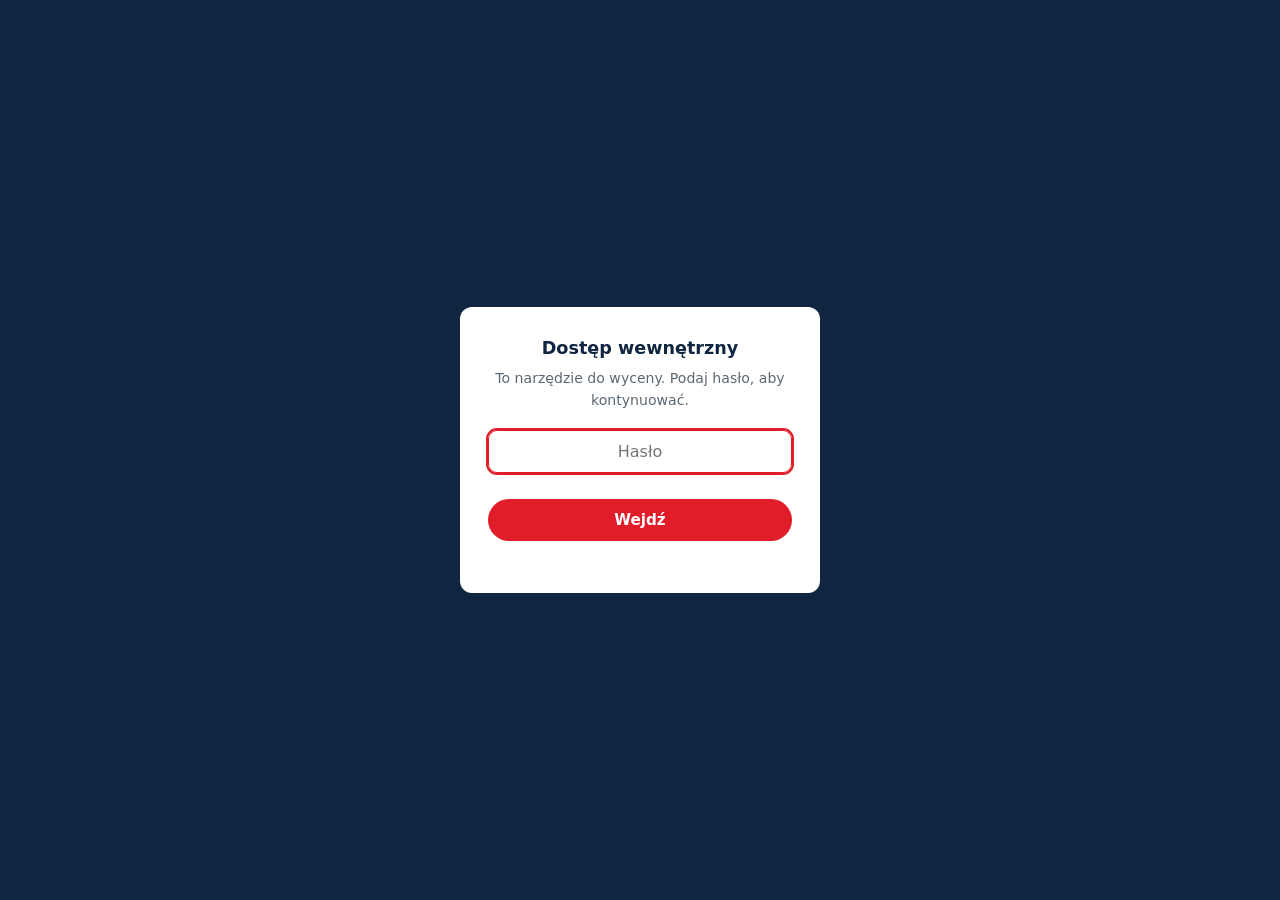
<file: wycena/index.html>
<!DOCTYPE html>
<html lang="pl">
<head>
<meta charset="UTF-8" />
<meta name="viewport" content="width=device-width, initial-scale=1.0" />
<meta name="robots" content="noindex, nofollow" />
<title>Wycena — narzędzie wewnętrzne</title>
<style>
  :root{ --red:#e11d2a; --navy:#0f2540; --ink:#1c2733; --muted:#5b6772; --line:#e6e9ee; --bg:#f5f7fa; --radius:12px; }
  *{box-sizing:border-box;}
  body{font-family:system-ui,-apple-system,Segoe UI,Roboto,sans-serif;background:var(--bg);color:var(--ink);margin:0;line-height:1.55;padding:24px;}
  .wrap{max-width:760px;margin:0 auto;}
  h1{font-size:1.5rem;color:var(--navy);margin:0 0 4px;}
  .sub{color:var(--muted);margin:0 0 20px;font-size:.92rem;}
  .card{background:#fff;border:1px solid var(--line);border-radius:var(--radius);padding:22px;margin-bottom:18px;box-shadow:0 8px 24px rgba(15,37,64,.05);}
  h2{font-size:1.1rem;color:var(--navy);margin:0 0 16px;}
  label{display:block;font-weight:600;color:var(--navy);font-size:.9rem;margin:0 0 6px;}
  .field{margin-bottom:16px;}
  input,select{width:100%;padding:11px 12px;border:1px solid var(--line);border-radius:9px;font-size:1rem;font-family:inherit;background:#fff;color:var(--ink);}
  input:focus,select:focus{outline:2px solid var(--red);border-color:var(--red);}
  input:disabled{background:#f1f1f4;color:#a0a4ab;}
  .row{display:grid;grid-template-columns:1fr 1fr;gap:14px;}
  .check{display:flex;align-items:center;gap:9px;font-weight:600;color:var(--navy);font-size:.95rem;cursor:pointer;}
  .check input{width:auto;}
  .result{background:var(--navy);color:#fff;border-radius:var(--radius);padding:22px;margin-bottom:18px;}
  .result h2{color:#fff;}
  .line{display:flex;justify-content:space-between;gap:12px;padding:7px 0;border-bottom:1px solid rgba(255,255,255,.12);font-size:.95rem;}
  .line span:first-child{color:#c3cedd;}
  .line span:last-child{white-space:nowrap;}
  .total{display:flex;justify-content:space-between;align-items:baseline;margin-top:14px;gap:12px;}
  .total .lbl{font-size:1rem;color:#c3cedd;}
  .total .val{font-size:1.7rem;font-weight:800;text-align:right;}
  .btn{display:inline-block;border:none;cursor:pointer;font-family:inherit;background:var(--red);color:#fff;font-weight:700;font-size:.95rem;padding:12px 20px;border-radius:999px;margin-top:14px;}
  .btn:hover{background:#b91622;}
  .btn.ghost{background:transparent;color:#fff;border:1px solid rgba(255,255,255,.4);}
  .small{font-size:.82rem;color:var(--muted);}
  details{margin-top:4px;}
  summary{cursor:pointer;font-weight:700;color:var(--navy);padding:6px 0;}
  .rate-row{display:grid;grid-template-columns:1fr 130px;gap:12px;align-items:center;margin-bottom:10px;}
  .rate-row.range{grid-template-columns:1fr 100px 100px;}
  .rate-row label{margin:0;}
  .subhead{font-weight:700;color:var(--navy);font-size:.9rem;margin:18px 0 10px;}
  .note{background:#fff7e6;border:1px solid #ffe2a8;color:#7a5a00;padding:10px 14px;border-radius:9px;font-size:.85rem;margin-bottom:16px;}
  .actions{display:flex;gap:10px;flex-wrap:wrap;}
  /* Bramka na hasło */
  #gate{position:fixed;inset:0;background:var(--navy);display:flex;align-items:center;justify-content:center;padding:24px;z-index:1000;}
  #gate .box{background:#fff;border-radius:var(--radius);padding:28px;max-width:360px;width:100%;text-align:center;}
  #gate h2{margin:0 0 6px;}
  #gate p{color:var(--muted);font-size:.88rem;margin:0 0 18px;}
  #gate input{margin-bottom:12px;text-align:center;}
  #gate .err{color:var(--red);font-size:.85rem;min-height:18px;margin-top:6px;}
  #app{display:none;}
  @media(max-width:560px){ .row,.rate-row,.rate-row.range{grid-template-columns:1fr;} }
</style>
</head>
<body>

<div id="gate">
  <div class="box">
    <h2>Dostęp wewnętrzny</h2>
    <p>To narzędzie do wyceny. Podaj hasło, aby kontynuować.</p>
    <input type="password" id="pass" placeholder="Hasło" autocomplete="off" />
    <button class="btn" id="enter" type="button" style="width:100%;">Wejdź</button>
    <div class="err" id="err"></div>
  </div>
</div>

<div id="app">
<div class="wrap">

  <h1>Kalkulator wyceny — Hoff-Med</h1>
  <p class="sub">Narzędzie wewnętrzne. Stawki zapisują się w tej przeglądarce.</p>

  <div class="note">Stawki za osobę i widełki pakietów zmienisz w „Ustawienia stawek” — zapisują się automatycznie.</div>

  <div class="result">
    <h2>Wycena</h2>
    <div id="lines"></div>
    <div class="total"><span class="lbl">Razem (orientacyjnie)</span><span class="val" id="total">—</span></div>
    <button class="btn ghost" id="copyBtn" type="button">Kopiuj wycenę do e-maila</button>
  </div>

  <div class="card">
    <h2>Parametry</h2>
    <div class="field"><label for="type">Rodzaj usługi</label><select id="type"></select></div>
    <div id="ppWrap" class="row">
      <div class="field"><label for="people">Liczba uczestników</label><input type="number" id="people" min="1" value="10" /></div>
      <div class="field"><label for="groups">Liczba grup</label><input type="number" id="groups" min="1" value="1" /></div>
    </div>
    <p class="small" id="flatHint" style="display:none;margin:-6px 0 14px;">Pakiet ewakuacji wyceniany jest ryczałtem (widełki) — liczba osób nie wpływa na cenę.</p>
    <div class="field"><label class="check"><input type="checkbox" id="travelOn" /> Dolicz dojazd</label></div>
    <div class="row">
      <div class="field"><label for="km">Odległość w jedną stronę (km)</label><input type="number" id="km" min="0" value="0" /></div>
      <div class="field" style="display:flex;align-items:flex-end;"><label class="check"><input type="checkbox" id="roundTrip" checked /> Licz w obie strony</label></div>
    </div>
  </div>

  <div class="card">
    <details id="settings">
      <summary>⚙️ Ustawienia stawek (kliknij, aby rozwinąć)</summary>
      <p class="subhead">Szkolenia — cena za 1 osobę (zł)</p>
      <div id="ratesPP"></div>
      <p class="subhead">Ewakuacje — pakiet ryczałtowy (zł, od – do)</p>
      <div id="ratesFlat"></div>
      <hr style="border:none;border-top:1px solid var(--line);margin:18px 0;" />
      <div class="rate-row"><label>Stawka za dojazd (zł/km)</label><input type="number" id="rateKm" min="0" step="0.1" /></div>
      <div class="rate-row"><label>Cena minimalna szkolenia (zł)</label><input type="number" id="minPrice" min="0" /></div>
      <div class="rate-row"><label>Rabat dla grup od (liczba osób)</label><input type="number" id="discFrom" min="0" /></div>
      <div class="rate-row"><label>Wysokość rabatu (%)</label><input type="number" id="discPct" min="0" max="100" /></div>
      <div class="actions" style="margin-top:14px;">
        <button class="btn" id="saveBtn" type="button">Zapisano ✓</button>
        <button class="btn ghost" id="resetBtn" type="button" style="color:var(--navy);border-color:var(--line);">Przywróć przykładowe</button>
      </div>
    </details>
  </div>

  <p class="small">Wynik jest orientacyjny i służy do wyceny wewnętrznej.</p>
</div>
</div>

<script>
// ====== HASŁO DOSTĘPU — zmień poniżej na swoje ======
const HASLO = "Daria1999!@";
// ====================================================

(function(){
  const gate=document.getElementById("gate"), app=document.getElementById("app"),
        pass=document.getElementById("pass"), err=document.getElementById("err");
  function open(){ gate.style.display="none"; app.style.display="block"; try{ sessionStorage.setItem("hm_ok","1"); }catch(e){} init(); }
  function tryPass(){ if(pass.value===HASLO){ open(); } else { err.textContent="Nieprawidłowe hasło."; pass.value=""; pass.focus(); } }
  document.getElementById("enter").addEventListener("click", tryPass);
  pass.addEventListener("keydown", e=>{ if(e.key==="Enter") tryPass(); });
  try{ if(sessionStorage.getItem("hm_ok")==="1"){ open(); } else { pass.focus(); } }catch(e){ pass.focus(); }
})();

let started=false;
function init(){
  if(started) return; started=true;

  const PP_DEF={ "BLS + AED":80,"Pierwsza pomoc dla dzieci":70,"Pierwsza pomoc w firmach":80,"Zajęcia dla szkół nauki jazdy":25,"Szkolenia przeciwpożarowe":60,"Szkolenia ewakuacyjne":60,"Próbne ewakuacje":50 };
  const FLAT_DEF={ "Próbna ewakuacja — mały obiekt":{min:300,max:800}, "Próbna ewakuacja — średnia firma":{min:800,max:1500}, "Ewakuacja z dokumentacją i omówieniem":{min:800,max:2000} };
  const KEY="hoffmed_wycena_v2";
  const clone=o=>JSON.parse(JSON.stringify(o));
  const fresh=()=>({pp:clone(PP_DEF),flat:clone(FLAT_DEF),rateKm:2,minPrice:500,discFrom:0,discPct:0});
  function load(){ try{ const s=JSON.parse(localStorage.getItem(KEY)); if(s&&s.pp&&s.flat) return s; }catch(e){} return fresh(); }
  let cfg=load(); const save=()=>localStorage.setItem(KEY,JSON.stringify(cfg));

  const typeSel=document.getElementById("type"), ratesPP=document.getElementById("ratesPP"), ratesFlat=document.getElementById("ratesFlat");
  function build(){
    typeSel.innerHTML=""; ratesPP.innerHTML=""; ratesFlat.innerHTML="";
    const g1=document.createElement("optgroup"); g1.label="Szkolenia (cena za osobę)";
    const g2=document.createElement("optgroup"); g2.label="Ewakuacje (pakiet ryczałtowy)";
    Object.keys(cfg.pp).forEach(name=>{
      const o=document.createElement("option"); o.value=name; o.textContent=name; g1.appendChild(o);
      const row=document.createElement("div"); row.className="rate-row"; row.innerHTML='<label>'+name+'</label>';
      const inp=document.createElement("input"); inp.type="number"; inp.min="0"; inp.value=cfg.pp[name];
      inp.addEventListener("input",()=>{ cfg.pp[name]=num(inp.value); save(); calc(); flash(); });
      row.appendChild(inp); ratesPP.appendChild(row);
    });
    Object.keys(cfg.flat).forEach(name=>{
      const o=document.createElement("option"); o.value=name; o.textContent=name; g2.appendChild(o);
      const row=document.createElement("div"); row.className="rate-row range"; row.innerHTML='<label>'+name+'</label>';
      const lo=document.createElement("input"); lo.type="number"; lo.min="0"; lo.value=cfg.flat[name].min;
      const hi=document.createElement("input"); hi.type="number"; hi.min="0"; hi.value=cfg.flat[name].max;
      lo.addEventListener("input",()=>{ cfg.flat[name].min=num(lo.value); save(); calc(); flash(); });
      hi.addEventListener("input",()=>{ cfg.flat[name].max=num(hi.value); save(); calc(); flash(); });
      row.appendChild(lo); row.appendChild(hi); ratesFlat.appendChild(row);
    });
    typeSel.appendChild(g1); typeSel.appendChild(g2);
  }
  const rateKm=document.getElementById("rateKm"),minPrice=document.getElementById("minPrice"),discFrom=document.getElementById("discFrom"),discPct=document.getElementById("discPct");
  function fillSettings(){ rateKm.value=cfg.rateKm; minPrice.value=cfg.minPrice; discFrom.value=cfg.discFrom; discPct.value=cfg.discPct; }
  [["rateKm",rateKm],["minPrice",minPrice],["discFrom",discFrom],["discPct",discPct]].forEach(([k,el])=>{ el.addEventListener("input",()=>{ cfg[k]=num(el.value); save(); calc(); flash(); }); });

  const people=document.getElementById("people"),groups=document.getElementById("groups"),km=document.getElementById("km"),travelOn=document.getElementById("travelOn"),roundTrip=document.getElementById("roundTrip");
  [typeSel,people,groups,km,travelOn,roundTrip].forEach(el=>el.addEventListener("input",calc));

  function num(v){ const n=parseFloat(String(v).replace(",",".")); return isNaN(n)?0:n; }
  function zl(v){ return Math.round(v).toLocaleString("pl-PL")+" zł"; }
  function travelLabel(){ return "Dojazd "+num(km.value)+" km"+(roundTrip.checked?" × 2 (tam i z powrotem)":"")+" × "+zl(cfg.rateKm); }

  let last={};
  function calc(){
    const type=typeSel.value, isFlat=!!cfg.flat[type];
    people.disabled=isFlat; groups.disabled=isFlat;
    document.getElementById("flatHint").style.display=isFlat?"block":"none";
    let travel=0; if(travelOn.checked){ travel=num(km.value)*cfg.rateKm*(roundTrip.checked?2:1); }
    const L=document.getElementById("lines"); L.innerHTML="";
    if(isFlat){
      const f=cfg.flat[type];
      addLine(L,"Pakiet: "+type, zl(f.min)+" – "+zl(f.max));
      if(travel>0) addLine(L, travelLabel(), zl(travel));
      const lo=f.min+travel, hi=f.max+travel;
      document.getElementById("total").textContent=zl(lo)+" – "+zl(hi);
      last={type,flat:true,lo,hi,travel};
    } else {
      const rate=cfg.pp[type]||0, ppl=Math.max(0,Math.round(num(people.value))), grp=Math.max(1,Math.round(num(groups.value)));
      const base=rate*ppl*grp; let disc=0;
      if(cfg.discFrom>0&&cfg.discPct>0&&ppl>=cfg.discFrom) disc=base*cfg.discPct/100;
      let core=base-disc, minOn=false;
      if(cfg.minPrice>0&&core<cfg.minPrice){ core=cfg.minPrice; minOn=true; }
      const total=core+travel;
      addLine(L, type+" — "+ppl+" os."+(grp>1?" × "+grp+" gr.":"")+" × "+zl(rate), zl(base));
      if(disc>0) addLine(L,"Rabat "+cfg.discPct+"% (od "+cfg.discFrom+" os.)","− "+zl(disc));
      if(minOn) addLine(L,"Zastosowano cenę minimalną",zl(cfg.minPrice));
      if(travel>0) addLine(L,travelLabel(),zl(travel));
      document.getElementById("total").textContent=zl(total);
      last={type,flat:false,ppl,grp,travel,total};
    }
  }
  function addLine(box,a,b){ const d=document.createElement("div"); d.className="line"; d.innerHTML='<span>'+a+'</span><span>'+b+'</span>'; box.appendChild(d); }

  document.getElementById("copyBtn").addEventListener("click",()=>{
    const t=last; let txt="Wycena — Hoff-Med\nRodzaj: "+t.type+"\n";
    if(t.flat){ if(t.travel>0) txt+="Dojazd: "+zl(t.travel)+"\n"; txt+="Cena orientacyjna: "+zl(t.lo)+" – "+zl(t.hi)+"\n"; }
    else { txt+="Liczba uczestników: "+t.ppl+(t.grp>1?(" × "+t.grp+" grupy"):"")+"\n"; if(t.travel>0) txt+="Dojazd: "+zl(t.travel)+"\n"; txt+="Cena orientacyjna: "+zl(t.total)+"\n"; }
    navigator.clipboard.writeText(txt).then(()=>{ const b=document.getElementById("copyBtn"); const o=b.textContent; b.textContent="Skopiowano ✓"; setTimeout(()=>b.textContent=o,1500); }).catch(()=>{});
  });

  function flash(){ document.getElementById("saveBtn").textContent="Zapisano ✓"; }
  document.getElementById("saveBtn").addEventListener("click",()=>{ save(); flash(); });
  document.getElementById("resetBtn").addEventListener("click",()=>{ if(confirm("Przywrócić przykładowe stawki?")){ cfg=fresh(); save(); build(); fillSettings(); calc(); } });

  build(); fillSettings(); calc();
}
</script>
</body>
</html>
</file>
